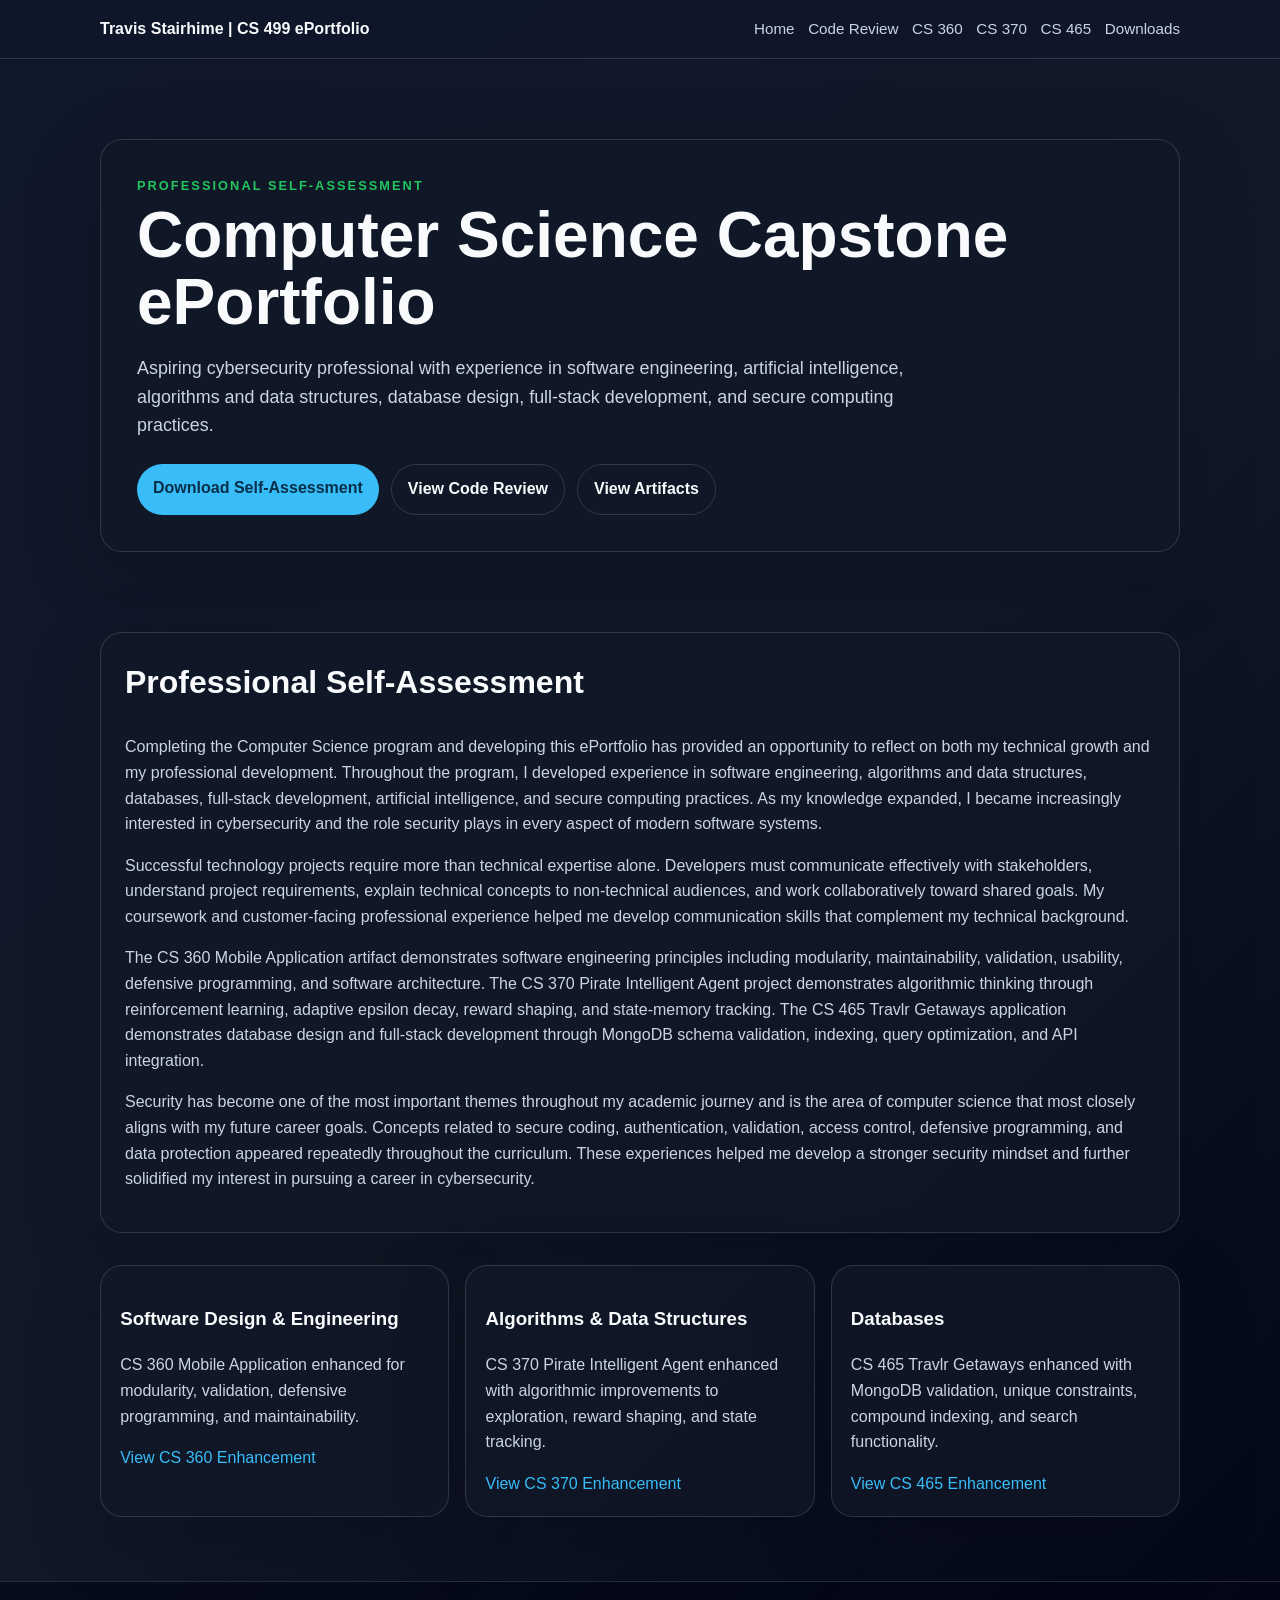
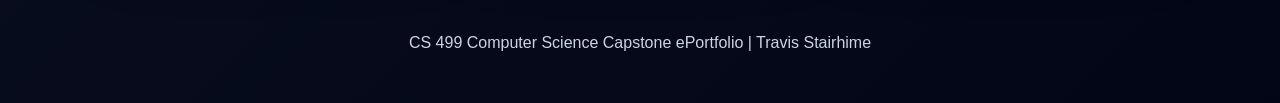
<file: index.html>
<!DOCTYPE html>
<html lang="en">
<head>
  <meta charset="UTF-8" />
  <meta name="viewport" content="width=device-width, initial-scale=1.0" />
  <title>Travis Stairhime | CS 499 ePortfolio</title>
  <link rel="stylesheet" href="assets/css/styles.css" />
</head>
<body>

<header>
  <nav class="nav">
    <a class="brand" href="index.html">Travis Stairhime | CS 499 ePortfolio</a>
    <div class="nav-links">
      <a href="index.html">Home</a>
      <a href="code-review.html">Code Review</a>
      <a href="cs360.html">CS 360</a>
      <a href="cs370.html">CS 370</a>
      <a href="cs465.html">CS 465</a>
      <a href="downloads.html">Downloads</a>
    </div>
  </nav>
</header>


<section class="hero">
  <div class="hero-card">
    <div class="eyebrow">Professional Self-Assessment</div>
    <h1>Computer Science Capstone ePortfolio</h1>
    <p class="subtitle">Aspiring cybersecurity professional with experience in software engineering, artificial intelligence, algorithms and data structures, database design, full-stack development, and secure computing practices.</p>
    <div class="buttons">
      <a class="button" href="downloads/CS499_Professional_Self_Assessment.docx">Download Self-Assessment</a>
      <a class="button secondary" href="code-review.html">View Code Review</a>
      <a class="button secondary" href="cs360.html">View Artifacts</a>
    </div>
  </div>
</section>

<main>
  <section class="panel">
    <h2>Professional Self-Assessment</h2>
    <p>Completing the Computer Science program and developing this ePortfolio has provided an opportunity to reflect on both my technical growth and my professional development. Throughout the program, I developed experience in software engineering, algorithms and data structures, databases, full-stack development, artificial intelligence, and secure computing practices. As my knowledge expanded, I became increasingly interested in cybersecurity and the role security plays in every aspect of modern software systems.</p>
    <p>Successful technology projects require more than technical expertise alone. Developers must communicate effectively with stakeholders, understand project requirements, explain technical concepts to non-technical audiences, and work collaboratively toward shared goals. My coursework and customer-facing professional experience helped me develop communication skills that complement my technical background.</p>
    <p>The CS 360 Mobile Application artifact demonstrates software engineering principles including modularity, maintainability, validation, usability, defensive programming, and software architecture. The CS 370 Pirate Intelligent Agent project demonstrates algorithmic thinking through reinforcement learning, adaptive epsilon decay, reward shaping, and state-memory tracking. The CS 465 Travlr Getaways application demonstrates database design and full-stack development through MongoDB schema validation, indexing, query optimization, and API integration.</p>
    <p>Security has become one of the most important themes throughout my academic journey and is the area of computer science that most closely aligns with my future career goals. Concepts related to secure coding, authentication, validation, access control, defensive programming, and data protection appeared repeatedly throughout the curriculum. These experiences helped me develop a stronger security mindset and further solidified my interest in pursuing a career in cybersecurity.</p>
  </section>
  <section class="grid">
    <div class="card"><h3>Software Design & Engineering</h3><p>CS 360 Mobile Application enhanced for modularity, validation, defensive programming, and maintainability.</p><a href="cs360.html">View CS 360 Enhancement</a></div>
    <div class="card"><h3>Algorithms & Data Structures</h3><p>CS 370 Pirate Intelligent Agent enhanced with algorithmic improvements to exploration, reward shaping, and state tracking.</p><a href="cs370.html">View CS 370 Enhancement</a></div>
    <div class="card"><h3>Databases</h3><p>CS 465 Travlr Getaways enhanced with MongoDB validation, unique constraints, compound indexing, and search functionality.</p><a href="cs465.html">View CS 465 Enhancement</a></div>
  </section>
</main>

<footer><p>CS 499 Computer Science Capstone ePortfolio | Travis Stairhime</p></footer>
</body>
</html>
</file>
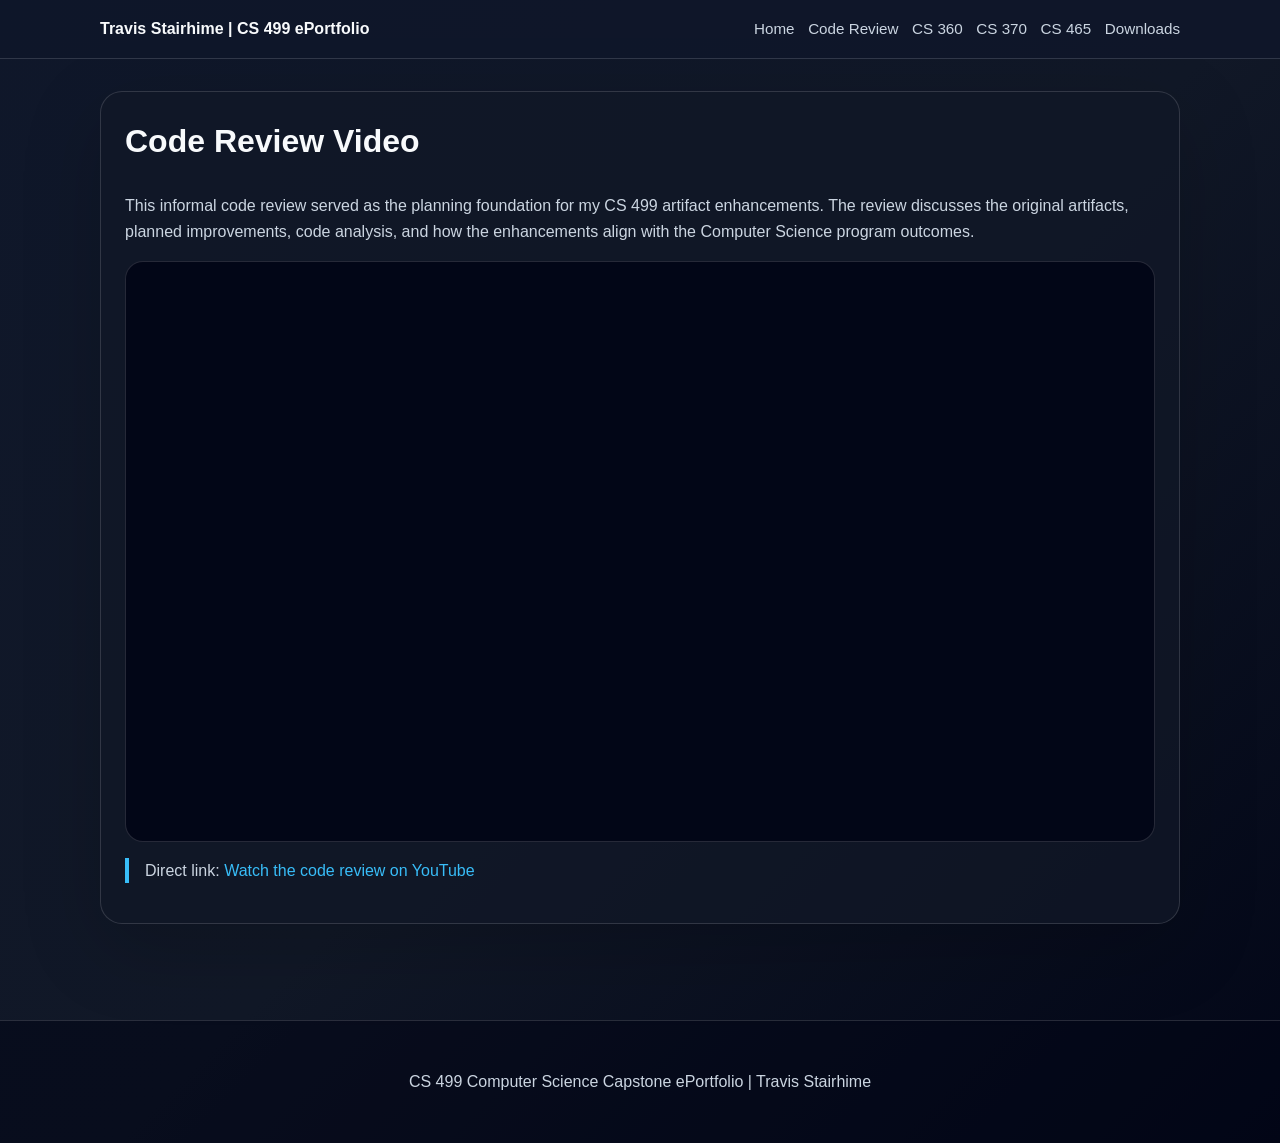
<file: code-review.html>
<!DOCTYPE html>
<html lang="en">
<head>
  <meta charset="UTF-8" />
  <meta name="viewport" content="width=device-width, initial-scale=1.0" />
  <title>Code Review | CS 499 ePortfolio</title>
  <link rel="stylesheet" href="assets/css/styles.css" />
</head>
<body>

<header>
  <nav class="nav">
    <a class="brand" href="index.html">Travis Stairhime | CS 499 ePortfolio</a>
    <div class="nav-links">
      <a href="index.html">Home</a>
      <a href="code-review.html">Code Review</a>
      <a href="cs360.html">CS 360</a>
      <a href="cs370.html">CS 370</a>
      <a href="cs465.html">CS 465</a>
      <a href="downloads.html">Downloads</a>
    </div>
  </nav>
</header>


<main>
  <section class="panel">
    <h2>Code Review Video</h2>
    <p>This informal code review served as the planning foundation for my CS 499 artifact enhancements. The review discusses the original artifacts, planned improvements, code analysis, and how the enhancements align with the Computer Science program outcomes.</p>
    <div class="video-wrapper">
      <iframe src="https://www.youtube.com/embed/vm-hGL9MBaQ" title="CS 499 Code Review" frameborder="0" allow="accelerometer; autoplay; clipboard-write; encrypted-media; gyroscope; picture-in-picture; web-share" allowfullscreen></iframe>
    </div>
    <p class="note">Direct link: <a href="https://youtu.be/vm-hGL9MBaQ" target="_blank" rel="noopener">Watch the code review on YouTube</a></p>
  </section>
</main>

<footer><p>CS 499 Computer Science Capstone ePortfolio | Travis Stairhime</p></footer>
</body>
</html>
</file>
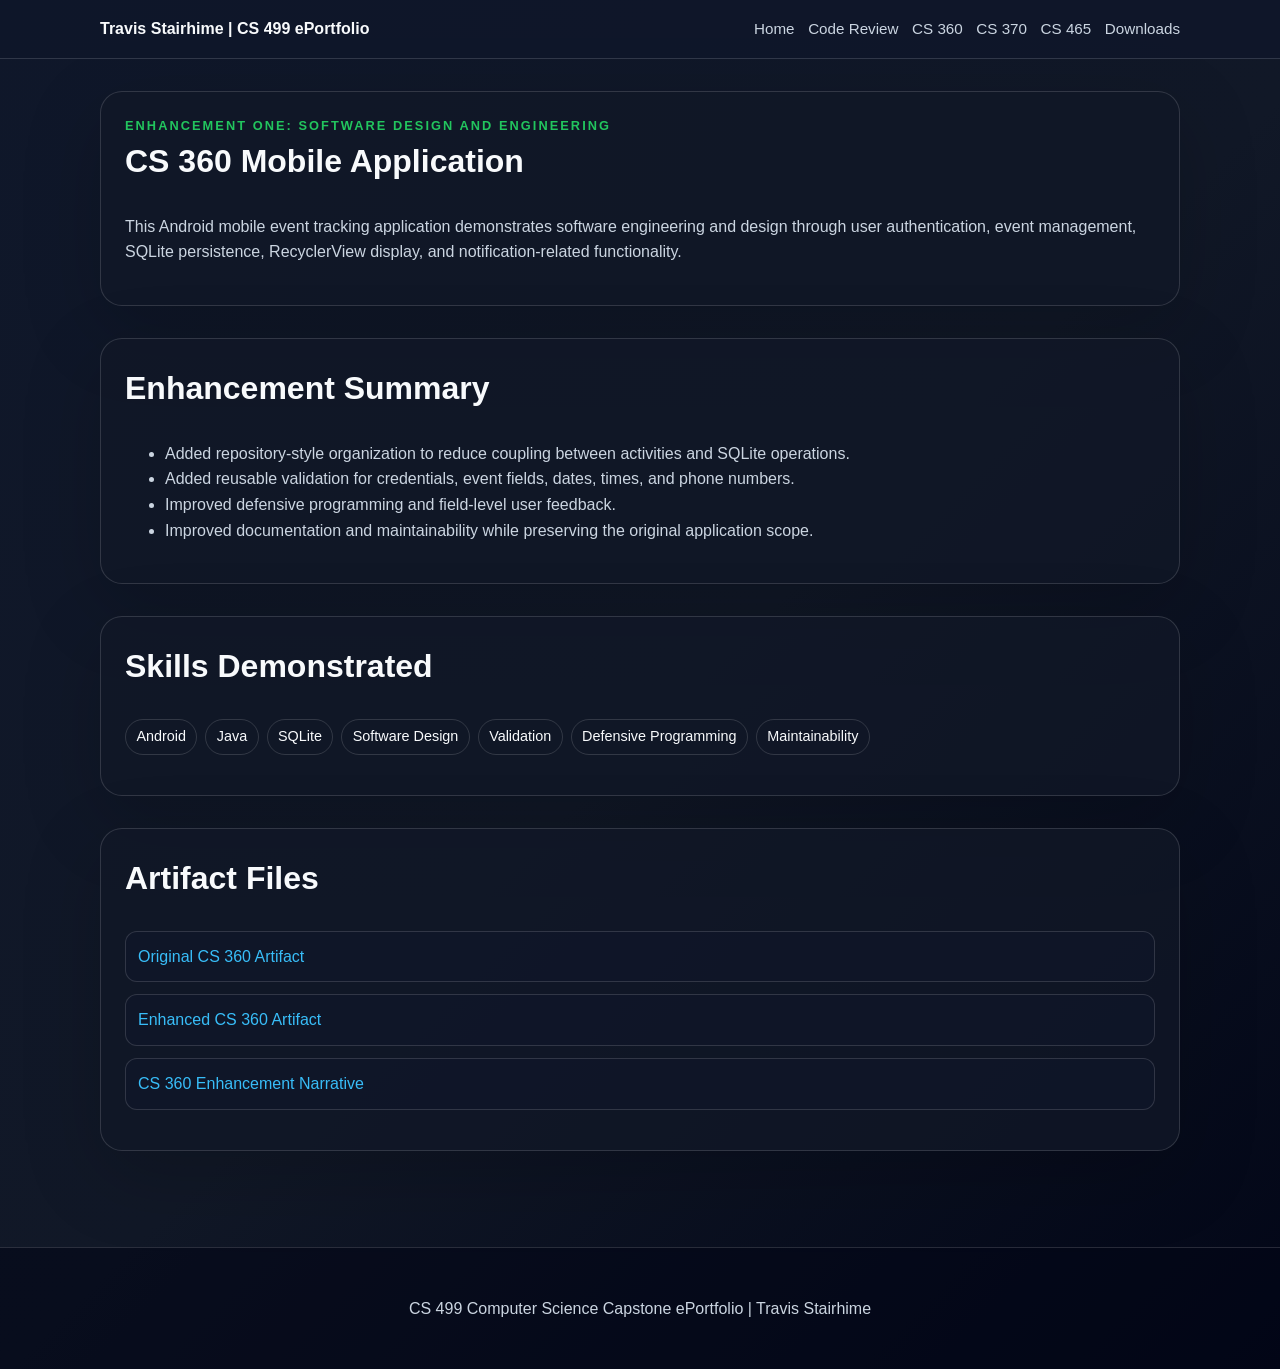
<file: cs360.html>
<!DOCTYPE html>
<html lang="en">
<head>
  <meta charset="UTF-8" />
  <meta name="viewport" content="width=device-width, initial-scale=1.0" />
  <title>CS 360 Enhancement | CS 499 ePortfolio</title>
  <link rel="stylesheet" href="assets/css/styles.css" />
</head>
<body>

<header>
  <nav class="nav">
    <a class="brand" href="index.html">Travis Stairhime | CS 499 ePortfolio</a>
    <div class="nav-links">
      <a href="index.html">Home</a>
      <a href="code-review.html">Code Review</a>
      <a href="cs360.html">CS 360</a>
      <a href="cs370.html">CS 370</a>
      <a href="cs465.html">CS 465</a>
      <a href="downloads.html">Downloads</a>
    </div>
  </nav>
</header>


<main>
  <section class="panel">
    <div class="eyebrow">Enhancement One: Software Design and Engineering</div>
    <h2>CS 360 Mobile Application</h2>
    <p>This Android mobile event tracking application demonstrates software engineering and design through user authentication, event management, SQLite persistence, RecyclerView display, and notification-related functionality.</p>
  </section>
  <section class="panel">
    <h2>Enhancement Summary</h2>
    <ul><li>Added repository-style organization to reduce coupling between activities and SQLite operations.</li><li>Added reusable validation for credentials, event fields, dates, times, and phone numbers.</li><li>Improved defensive programming and field-level user feedback.</li><li>Improved documentation and maintainability while preserving the original application scope.</li></ul>
  </section>
  <section class="panel">
    <h2>Skills Demonstrated</h2>
    <ul class="tag-list"><li>Android</li><li>Java</li><li>SQLite</li><li>Software Design</li><li>Validation</li><li>Defensive Programming</li><li>Maintainability</li></ul>
  </section>
  <section class="panel">
    <h2>Artifact Files</h2>
    <ul class="download-list"><li><a href="downloads/CS360_Original_Artifact.zip">Original CS 360 Artifact</a></li><li><a href="downloads/CS360_Enhanced_Software_Design_Artifact.zip">Enhanced CS 360 Artifact</a></li><li><a href="downloads/CS360_Narrative.docx">CS 360 Enhancement Narrative</a></li></ul>
  </section>
</main>

<footer><p>CS 499 Computer Science Capstone ePortfolio | Travis Stairhime</p></footer>
</body>
</html>
</file>
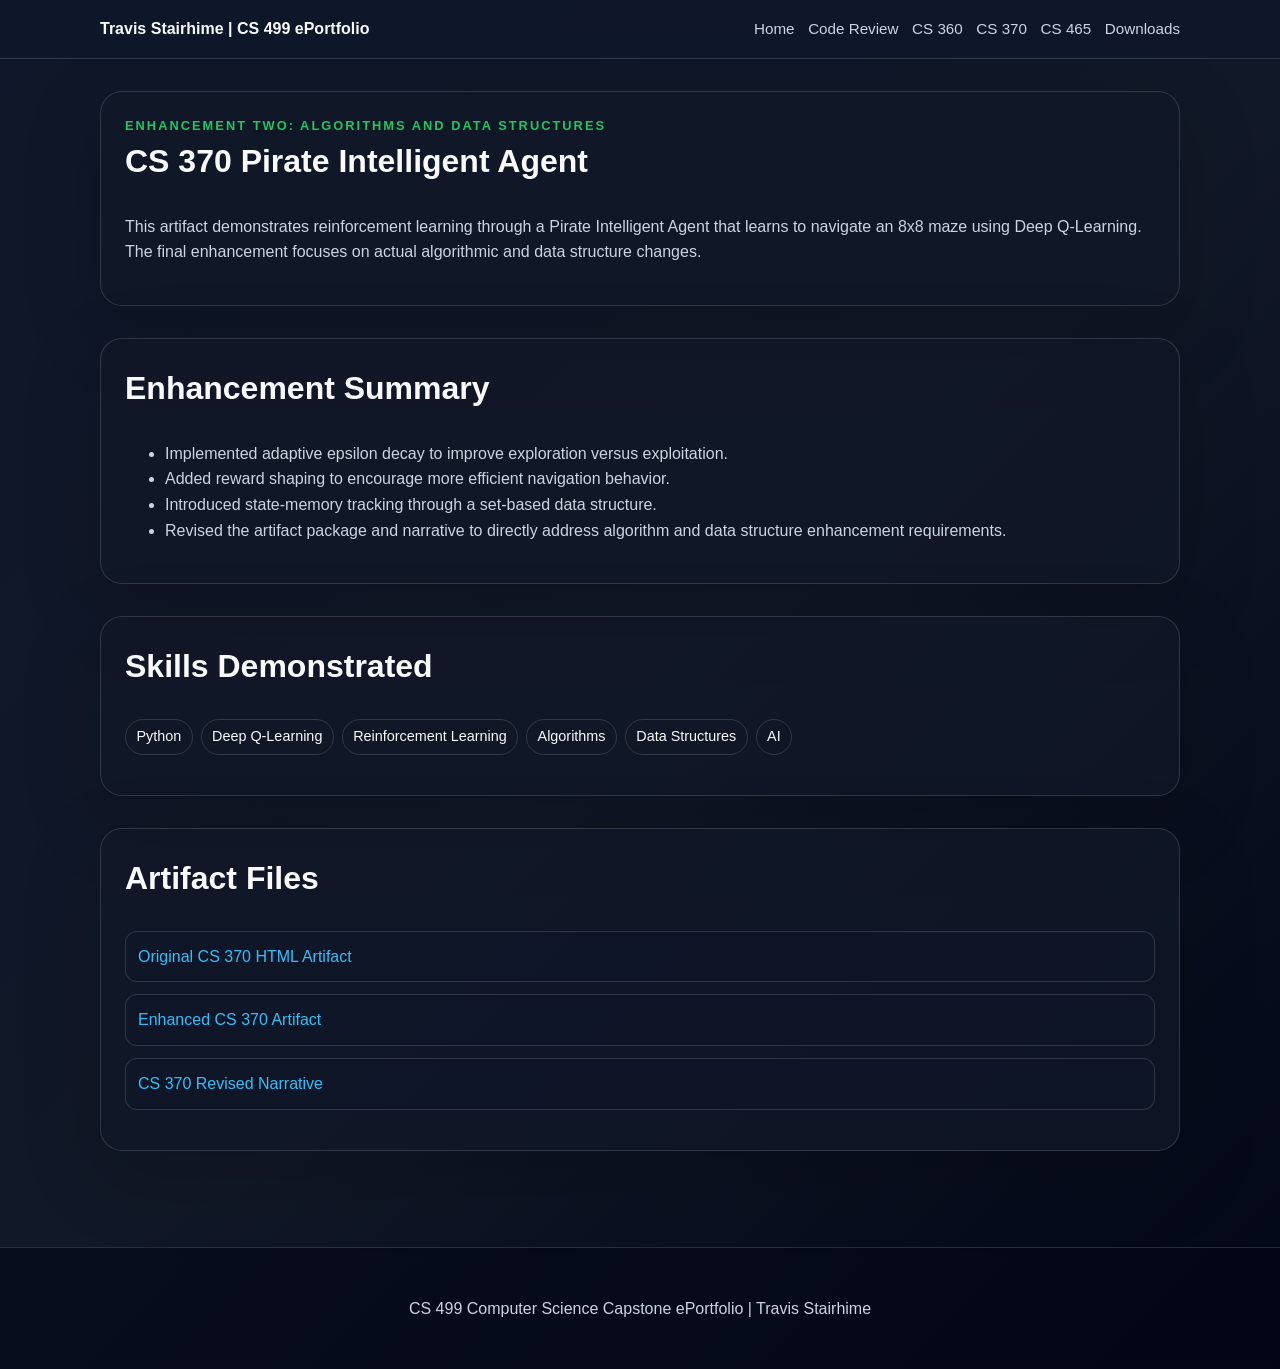
<file: cs370.html>
<!DOCTYPE html>
<html lang="en">
<head>
  <meta charset="UTF-8" />
  <meta name="viewport" content="width=device-width, initial-scale=1.0" />
  <title>CS 370 Enhancement | CS 499 ePortfolio</title>
  <link rel="stylesheet" href="assets/css/styles.css" />
</head>
<body>

<header>
  <nav class="nav">
    <a class="brand" href="index.html">Travis Stairhime | CS 499 ePortfolio</a>
    <div class="nav-links">
      <a href="index.html">Home</a>
      <a href="code-review.html">Code Review</a>
      <a href="cs360.html">CS 360</a>
      <a href="cs370.html">CS 370</a>
      <a href="cs465.html">CS 465</a>
      <a href="downloads.html">Downloads</a>
    </div>
  </nav>
</header>


<main>
  <section class="panel">
    <div class="eyebrow">Enhancement Two: Algorithms and Data Structures</div>
    <h2>CS 370 Pirate Intelligent Agent</h2>
    <p>This artifact demonstrates reinforcement learning through a Pirate Intelligent Agent that learns to navigate an 8x8 maze using Deep Q-Learning. The final enhancement focuses on actual algorithmic and data structure changes.</p>
  </section>
  <section class="panel">
    <h2>Enhancement Summary</h2>
    <ul><li>Implemented adaptive epsilon decay to improve exploration versus exploitation.</li><li>Added reward shaping to encourage more efficient navigation behavior.</li><li>Introduced state-memory tracking through a set-based data structure.</li><li>Revised the artifact package and narrative to directly address algorithm and data structure enhancement requirements.</li></ul>
  </section>
  <section class="panel">
    <h2>Skills Demonstrated</h2>
    <ul class="tag-list"><li>Python</li><li>Deep Q-Learning</li><li>Reinforcement Learning</li><li>Algorithms</li><li>Data Structures</li><li>AI</li></ul>
  </section>
  <section class="panel">
    <h2>Artifact Files</h2>
    <ul class="download-list"><li><a href="downloads/CS370_Original_Artifact.html">Original CS 370 HTML Artifact</a></li><li><a href="downloads/CS370_Algorithm_Enhancement_Resubmission.zip">Enhanced CS 370 Artifact</a></li><li><a href="downloads/CS370_Revised_Narrative.docx">CS 370 Revised Narrative</a></li></ul>
  </section>
</main>

<footer><p>CS 499 Computer Science Capstone ePortfolio | Travis Stairhime</p></footer>
</body>
</html>
</file>
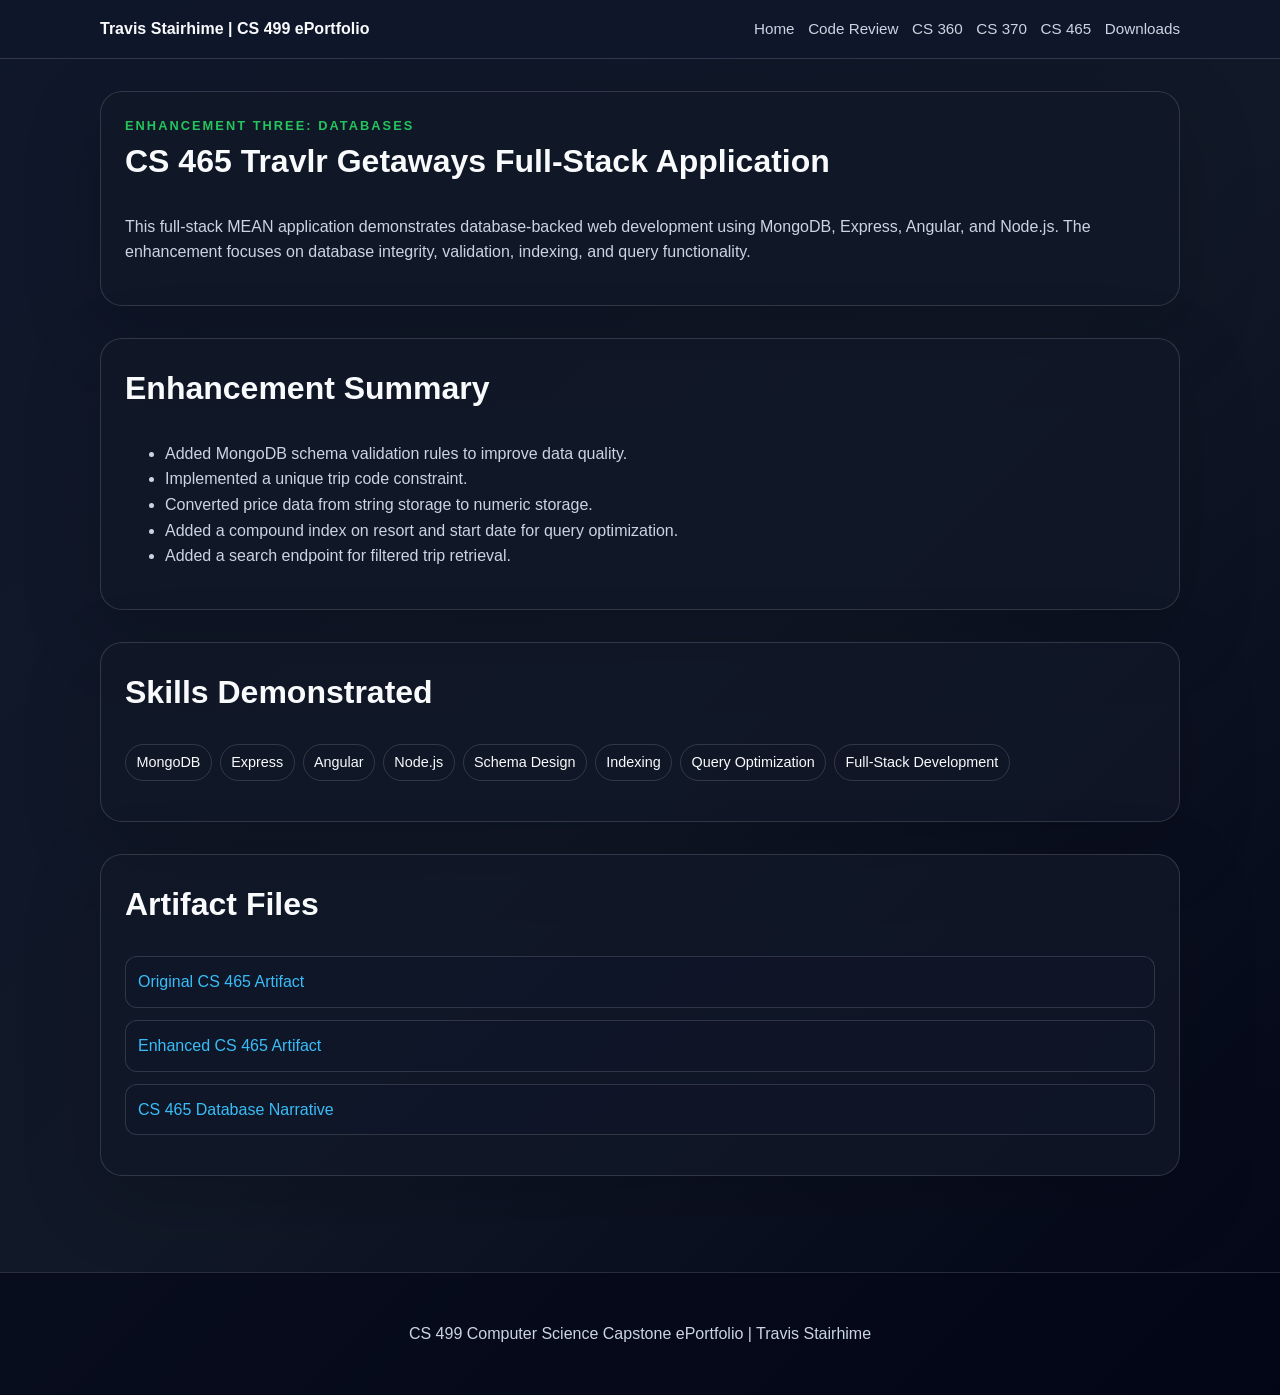
<file: cs465.html>
<!DOCTYPE html>
<html lang="en">
<head>
  <meta charset="UTF-8" />
  <meta name="viewport" content="width=device-width, initial-scale=1.0" />
  <title>CS 465 Enhancement | CS 499 ePortfolio</title>
  <link rel="stylesheet" href="assets/css/styles.css" />
</head>
<body>

<header>
  <nav class="nav">
    <a class="brand" href="index.html">Travis Stairhime | CS 499 ePortfolio</a>
    <div class="nav-links">
      <a href="index.html">Home</a>
      <a href="code-review.html">Code Review</a>
      <a href="cs360.html">CS 360</a>
      <a href="cs370.html">CS 370</a>
      <a href="cs465.html">CS 465</a>
      <a href="downloads.html">Downloads</a>
    </div>
  </nav>
</header>


<main>
  <section class="panel">
    <div class="eyebrow">Enhancement Three: Databases</div>
    <h2>CS 465 Travlr Getaways Full-Stack Application</h2>
    <p>This full-stack MEAN application demonstrates database-backed web development using MongoDB, Express, Angular, and Node.js. The enhancement focuses on database integrity, validation, indexing, and query functionality.</p>
  </section>
  <section class="panel">
    <h2>Enhancement Summary</h2>
    <ul><li>Added MongoDB schema validation rules to improve data quality.</li><li>Implemented a unique trip code constraint.</li><li>Converted price data from string storage to numeric storage.</li><li>Added a compound index on resort and start date for query optimization.</li><li>Added a search endpoint for filtered trip retrieval.</li></ul>
  </section>
  <section class="panel">
    <h2>Skills Demonstrated</h2>
    <ul class="tag-list"><li>MongoDB</li><li>Express</li><li>Angular</li><li>Node.js</li><li>Schema Design</li><li>Indexing</li><li>Query Optimization</li><li>Full-Stack Development</li></ul>
  </section>
  <section class="panel">
    <h2>Artifact Files</h2>
    <ul class="download-list"><li><a href="downloads/CS465_Original_Artifact.zip">Original CS 465 Artifact</a></li><li><a href="downloads/CS465_Database_Enhanced_Artifact.zip">Enhanced CS 465 Artifact</a></li><li><a href="downloads/CS465_Narrative.docx">CS 465 Database Narrative</a></li></ul>
  </section>
</main>

<footer><p>CS 499 Computer Science Capstone ePortfolio | Travis Stairhime</p></footer>
</body>
</html>
</file>
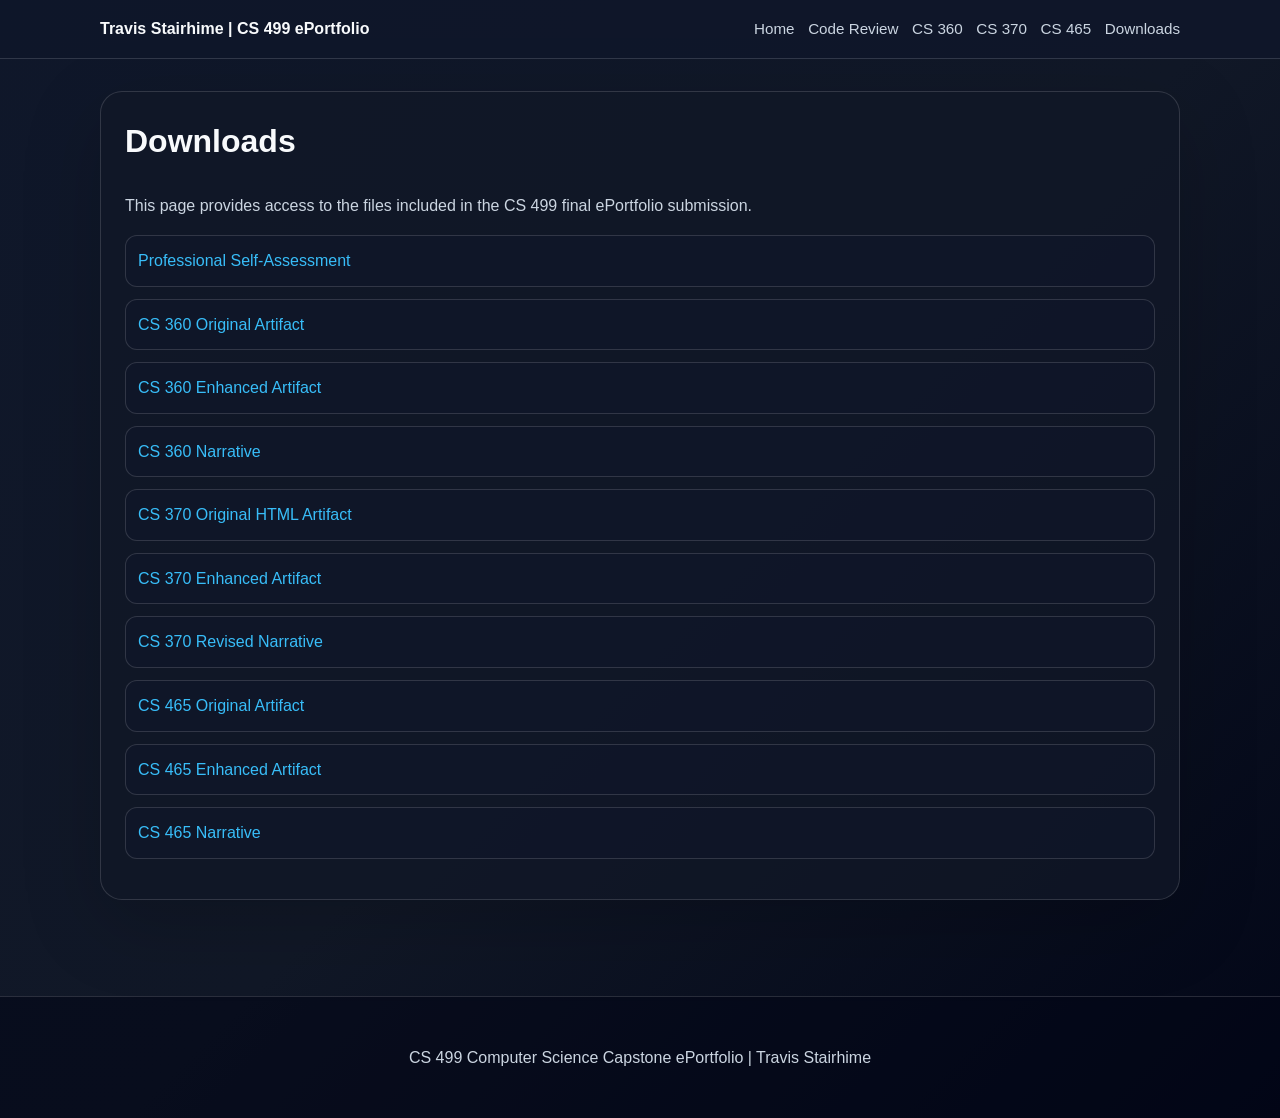
<file: downloads.html>
<!DOCTYPE html>
<html lang="en">
<head>
  <meta charset="UTF-8" />
  <meta name="viewport" content="width=device-width, initial-scale=1.0" />
  <title>Downloads | CS 499 ePortfolio</title>
  <link rel="stylesheet" href="assets/css/styles.css" />
</head>
<body>

<header>
  <nav class="nav">
    <a class="brand" href="index.html">Travis Stairhime | CS 499 ePortfolio</a>
    <div class="nav-links">
      <a href="index.html">Home</a>
      <a href="code-review.html">Code Review</a>
      <a href="cs360.html">CS 360</a>
      <a href="cs370.html">CS 370</a>
      <a href="cs465.html">CS 465</a>
      <a href="downloads.html">Downloads</a>
    </div>
  </nav>
</header>


<main>
  <section class="panel">
    <h2>Downloads</h2>
    <p>This page provides access to the files included in the CS 499 final ePortfolio submission.</p>
    <ul class="download-list">
      <li><a href="downloads/CS499_Professional_Self_Assessment.docx">Professional Self-Assessment</a></li>
      <li><a href="downloads/CS360_Original_Artifact.zip">CS 360 Original Artifact</a></li>
      <li><a href="downloads/CS360_Enhanced_Software_Design_Artifact.zip">CS 360 Enhanced Artifact</a></li>
      <li><a href="downloads/CS360_Narrative.docx">CS 360 Narrative</a></li>
      <li><a href="downloads/CS370_Original_Artifact.html">CS 370 Original HTML Artifact</a></li>
      <li><a href="downloads/CS370_Algorithm_Enhancement_Resubmission.zip">CS 370 Enhanced Artifact</a></li>
      <li><a href="downloads/CS370_Revised_Narrative.docx">CS 370 Revised Narrative</a></li>
      <li><a href="downloads/CS465_Original_Artifact.zip">CS 465 Original Artifact</a></li>
      <li><a href="downloads/CS465_Database_Enhanced_Artifact.zip">CS 465 Enhanced Artifact</a></li>
      <li><a href="downloads/CS465_Narrative.docx">CS 465 Narrative</a></li>
    </ul>
  </section>
</main>

<footer><p>CS 499 Computer Science Capstone ePortfolio | Travis Stairhime</p></footer>
</body>
</html>
</file>
<file: assets/css/styles.css>
:root {
  --bg: #0f172a;
  --text: #f8fafc;
  --muted: #cbd5e1;
  --accent: #38bdf8;
  --accent-2: #22c55e;
  --border: rgba(255,255,255,0.14);
}
* { box-sizing: border-box; }
body {
  margin: 0;
  font-family: Arial, Helvetica, sans-serif;
  background: linear-gradient(135deg, #0f172a 0%, #111827 52%, #020617 100%);
  color: var(--text);
  line-height: 1.6;
}
a { color: var(--accent); text-decoration: none; }
a:hover { text-decoration: underline; }
header {
  position: sticky;
  top: 0;
  z-index: 100;
  background: rgba(15, 23, 42, 0.94);
  border-bottom: 1px solid var(--border);
}
.nav {
  max-width: 1120px;
  margin: 0 auto;
  padding: 1rem 1.25rem;
  display: flex;
  justify-content: space-between;
  gap: 1rem;
  align-items: center;
}
.brand { color: var(--text); font-weight: 700; }
.nav-links { display: flex; flex-wrap: wrap; gap: 0.85rem; justify-content: flex-end; }
.nav-links a { color: var(--muted); font-size: 0.95rem; }
.nav-links a:hover { color: var(--text); }
.hero {
  max-width: 1120px;
  margin: 0 auto;
  padding: 5rem 1.25rem 3rem;
}
.hero-card, .panel, .card {
  background: rgba(17, 24, 39, 0.78);
  border: 1px solid var(--border);
  border-radius: 22px;
  box-shadow: 0 24px 80px rgba(0,0,0,0.18);
}
.hero-card { padding: 2.25rem; }
.panel { padding: 1.5rem; margin: 2rem 0; }
.card { padding: 1.2rem; }
.eyebrow {
  color: var(--accent-2);
  text-transform: uppercase;
  font-size: 0.8rem;
  letter-spacing: 0.16em;
  font-weight: 700;
}
h1 { margin: 0.35rem 0 1rem; font-size: clamp(2rem, 5vw, 4rem); line-height: 1.05; }
h2 { color: var(--text); margin-top: 0; font-size: 2rem; }
h3 { color: var(--text); }
.subtitle, .panel p, .card p, li { color: var(--muted); }
.subtitle { max-width: 780px; font-size: 1.12rem; }
.buttons { display: flex; flex-wrap: wrap; gap: 0.75rem; margin-top: 1.5rem; }
.button {
  display: inline-block;
  padding: 0.72rem 1rem;
  border-radius: 999px;
  background: var(--accent);
  color: #082f49;
  font-weight: 700;
}
.button.secondary {
  background: transparent;
  color: var(--text);
  border: 1px solid var(--border);
}
main { max-width: 1120px; margin: 0 auto; padding: 0 1.25rem 4rem; }
.grid { display: grid; grid-template-columns: repeat(3, 1fr); gap: 1rem; margin-top: 1rem; }
.tag-list { display: flex; flex-wrap: wrap; gap: 0.5rem; padding: 0; list-style: none; }
.tag-list li {
  border: 1px solid var(--border);
  border-radius: 999px;
  padding: 0.35rem 0.65rem;
  color: var(--text);
  font-size: 0.9rem;
}
.download-list { display: grid; gap: 0.75rem; padding-left: 0; list-style: none; }
.download-list li {
  padding: 0.75rem;
  background: rgba(15, 23, 42, 0.6);
  border: 1px solid var(--border);
  border-radius: 12px;
}
.note { border-left: 4px solid var(--accent); padding-left: 1rem; color: var(--muted); }
.video-wrapper {
  position: relative;
  padding-bottom: 56.25%;
  height: 0;
  overflow: hidden;
  border-radius: 18px;
  border: 1px solid var(--border);
  background: #020617;
}
.video-wrapper iframe {
  position: absolute;
  top: 0; left: 0;
  width: 100%; height: 100%;
}
footer {
  border-top: 1px solid var(--border);
  color: var(--muted);
  text-align: center;
  padding: 2rem 1rem;
  background: rgba(2, 6, 23, 0.6);
}
@media (max-width: 850px) {
  .nav { flex-direction: column; align-items: flex-start; }
  .grid { grid-template-columns: 1fr; }
  .hero { padding-top: 3rem; }
}
</file>
